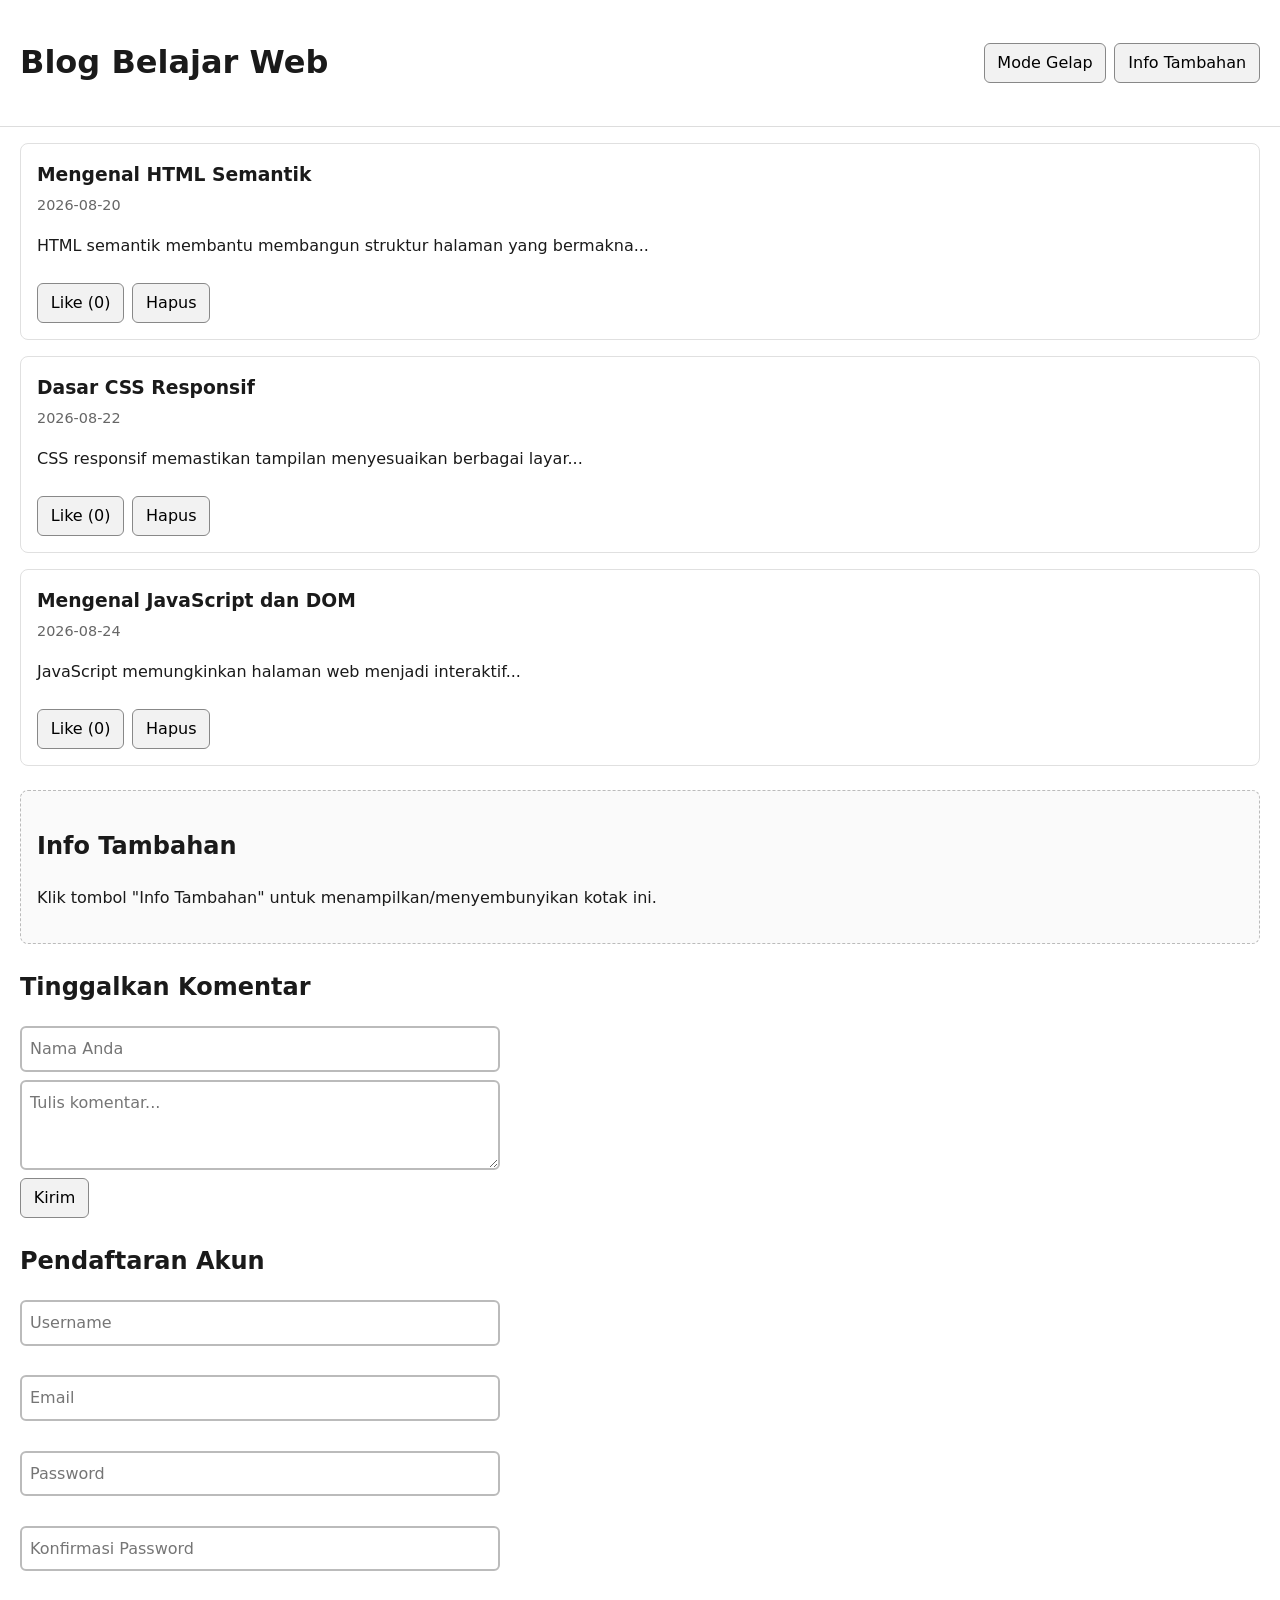
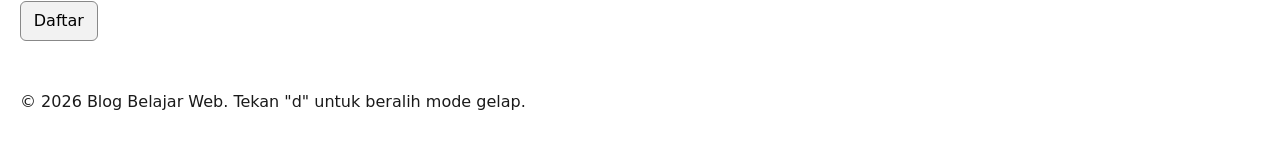
<file: Latihan/index.html>
<!DOCTYPE html>
<html lang="id">
<head>
  <meta charset="UTF-8">
  <meta name="viewport" content="width=device-width, initial-scale=1.0">
  <title>Blog Saya — Modul 5 (Validasi Form)</title>
  <link rel="stylesheet" href="style.css">
</head>
<body>
  <header>
    <h1>Blog Belajar Web</h1>
    <nav>
      <button id="btn-tema">Mode Gelap</button>
      <button id="btn-info">Info Tambahan</button>
    </nav>
  </header>

  <main>
    <!-- Artikel dirender dinamis oleh script.js (Modul 3) -->
    <section class="daftar-artikel"></section>

    <aside>
      <h2>Info Tambahan</h2>
      <p>Klik tombol "Info Tambahan" untuk menampilkan/menyembunyikan kotak ini.</p>
    </aside>

    <!-- Form komentar (Modul 4) + validasi HTML5 (Modul 5 · B.2) -->
    <section id="komentar">
      <h2>Tinggalkan Komentar</h2>
      <form id="form-komentar">
        <input type="text" id="input-nama" placeholder="Nama Anda"
               required minlength="3" maxlength="30">
        <textarea id="input-pesan" placeholder="Tulis komentar..."
                  required minlength="5" maxlength="200"></textarea>
        <button type="submit">Kirim</button>
      </form>
      <ul id="daftar-komentar"></ul>
    </section>

    <!-- Form pendaftaran akun (Modul 5 · B.5-B.6) -->
    <section id="pendaftaran">
      <h2>Pendaftaran Akun</h2>
      <form id="form-daftar"> 
        <input type="text" id="username" placeholder="Username" required minlength="4">
        <span class="pesan-error" id="error-username"></span>

        <input type="email" id="email" placeholder="Email" required>
        <span class="pesan-error" id="error-email"></span>

        <input type="password" id="password" placeholder="Password" required minlength="8">
        <span class="pesan-error" id="error-password"></span>

        <input type="password" id="konfirmasi" placeholder="Konfirmasi Password" required>
        <span class="pesan-error" id="error-konfirmasi"></span>

        <button type="submit">Daftar</button>
      </form>
    </section>
  </main>

  <footer>
    <p>&copy; 2026 Blog Belajar Web. Tekan "d" untuk beralih mode gelap.</p>
  </footer>

  <script src="script.js"></script>
</body>
</html>
</file>
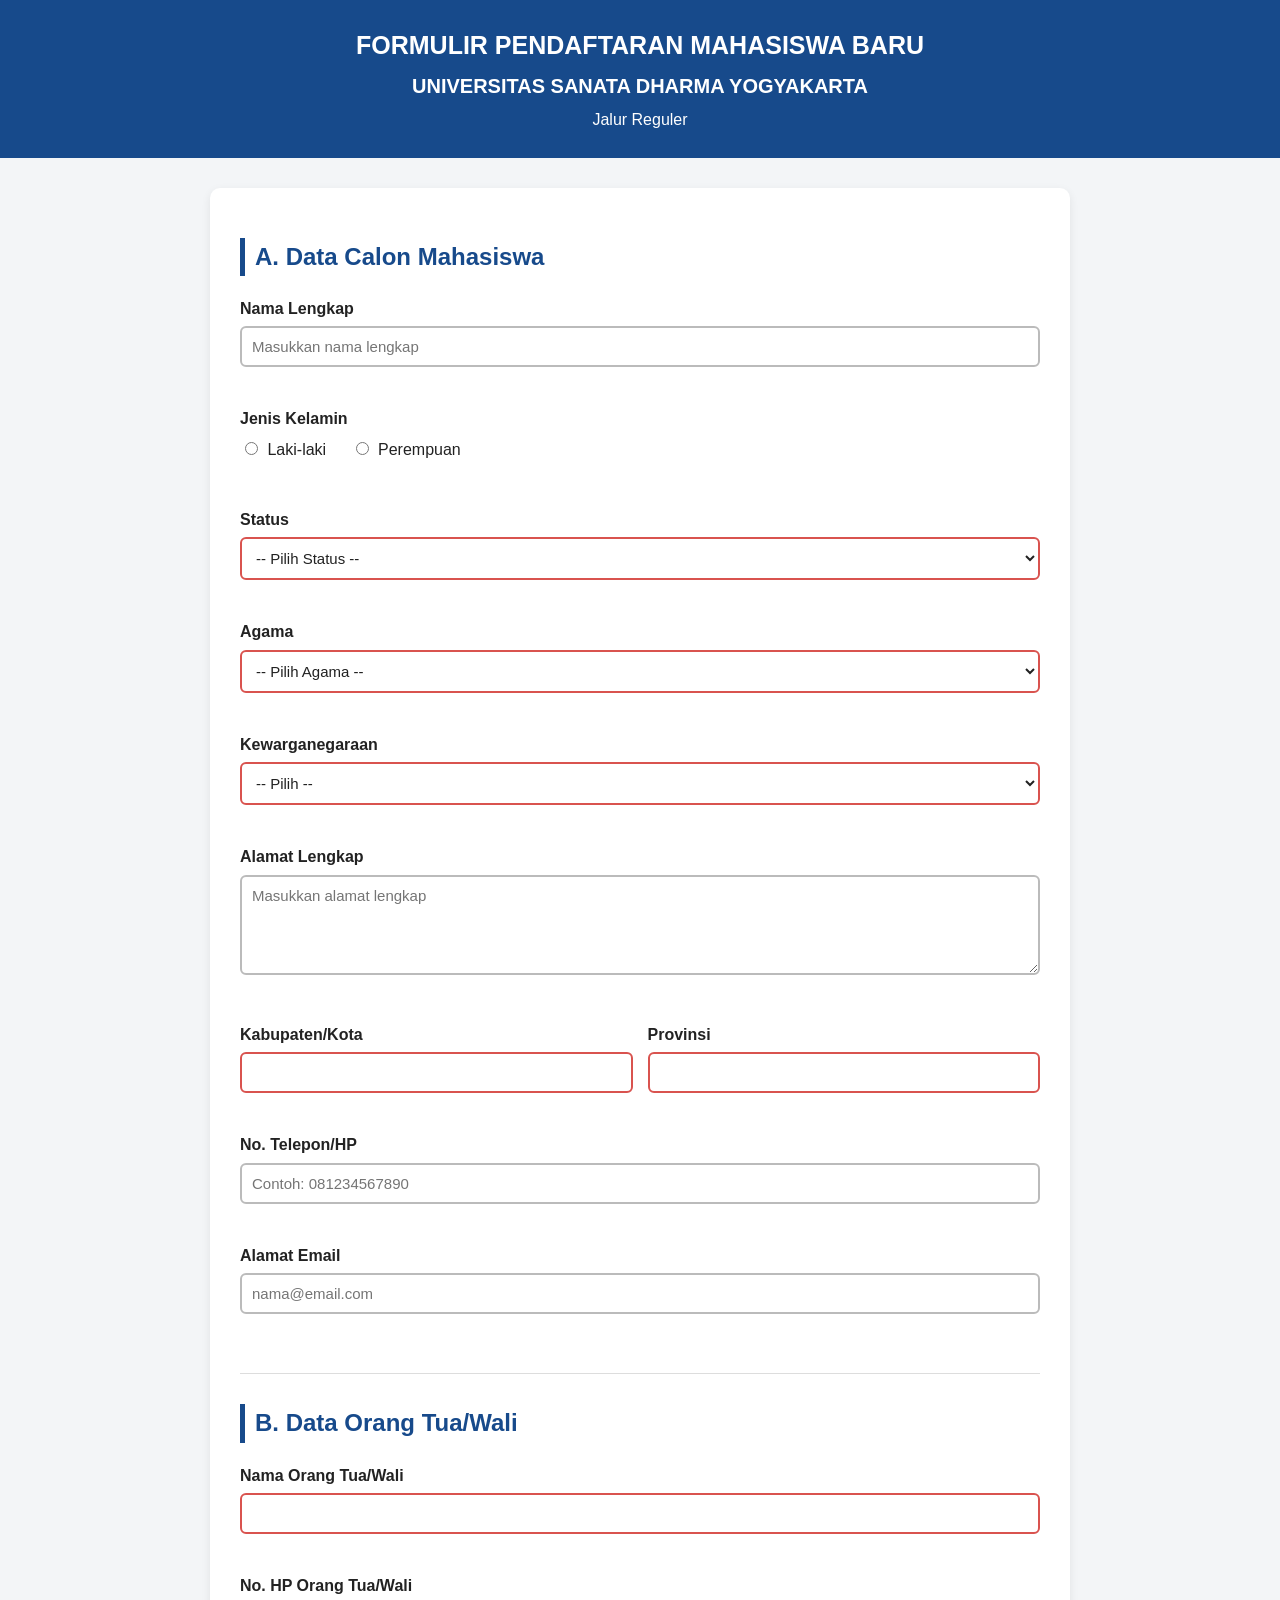
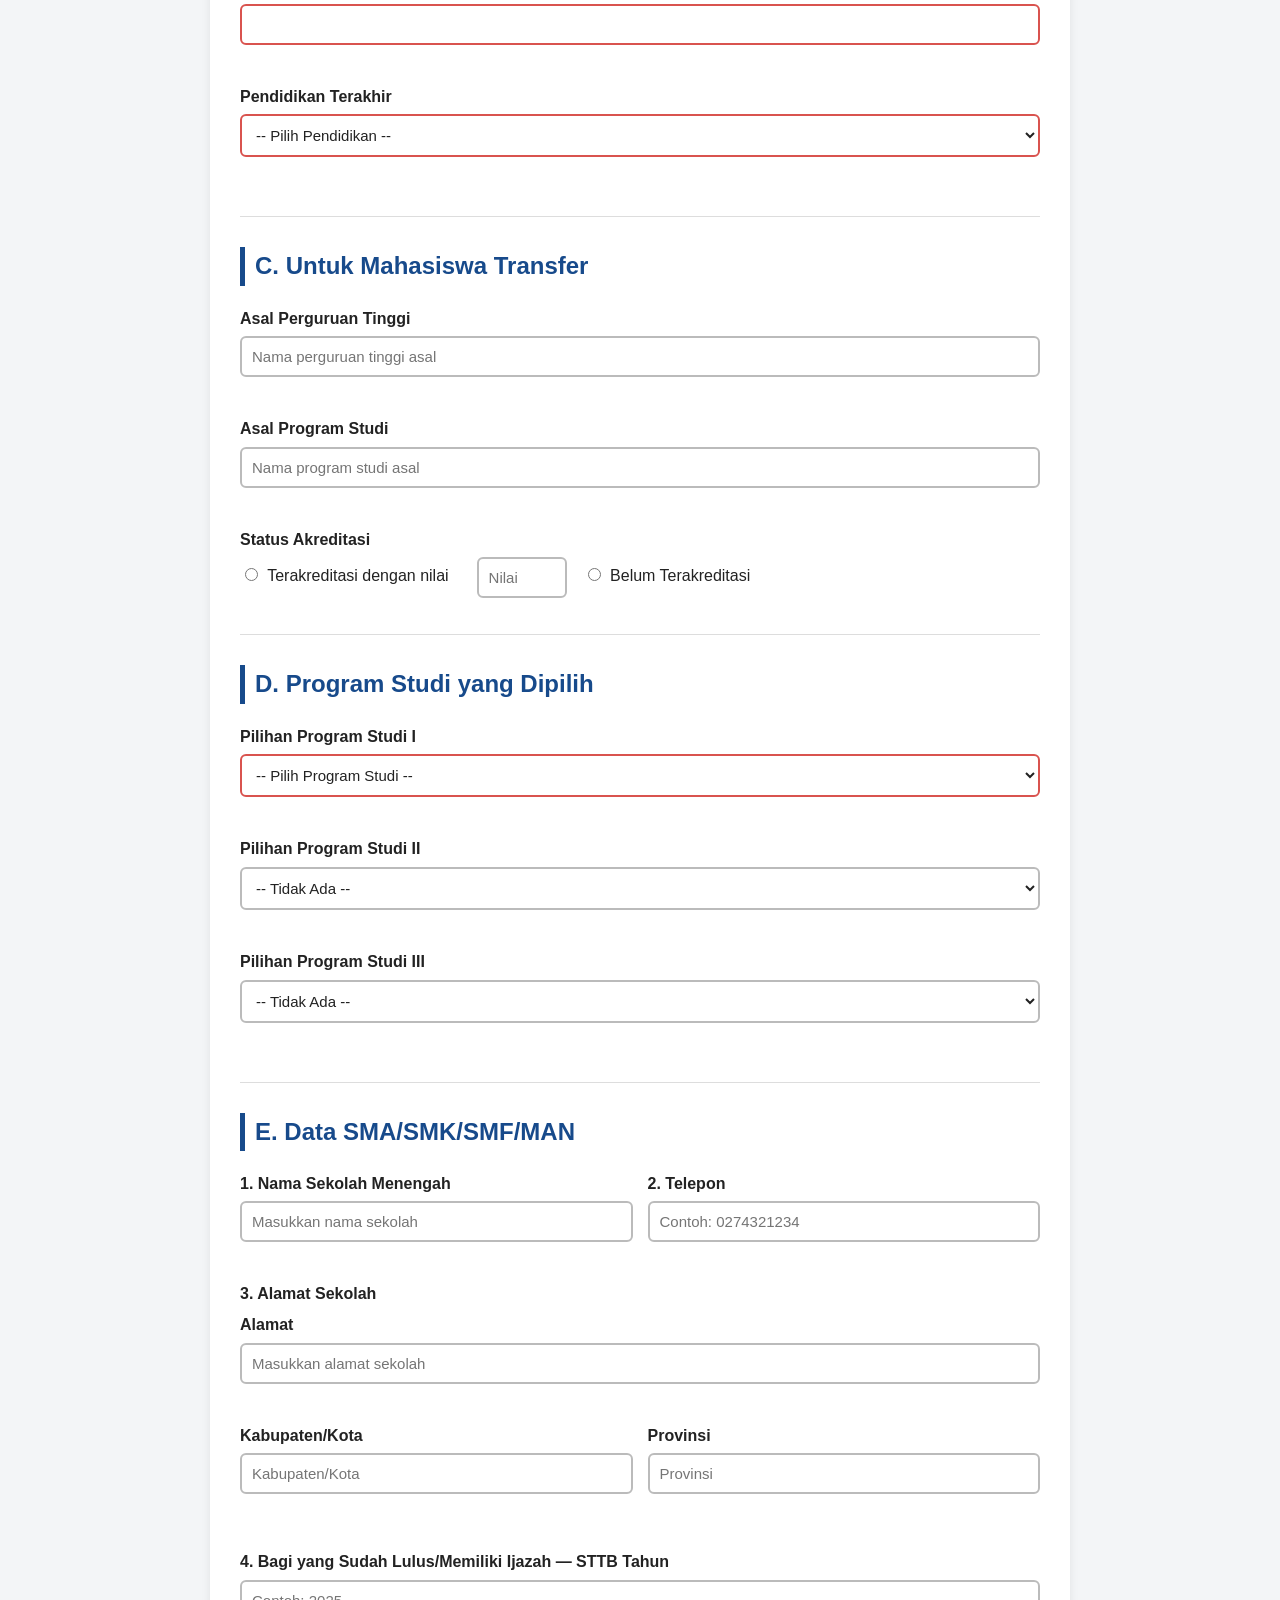
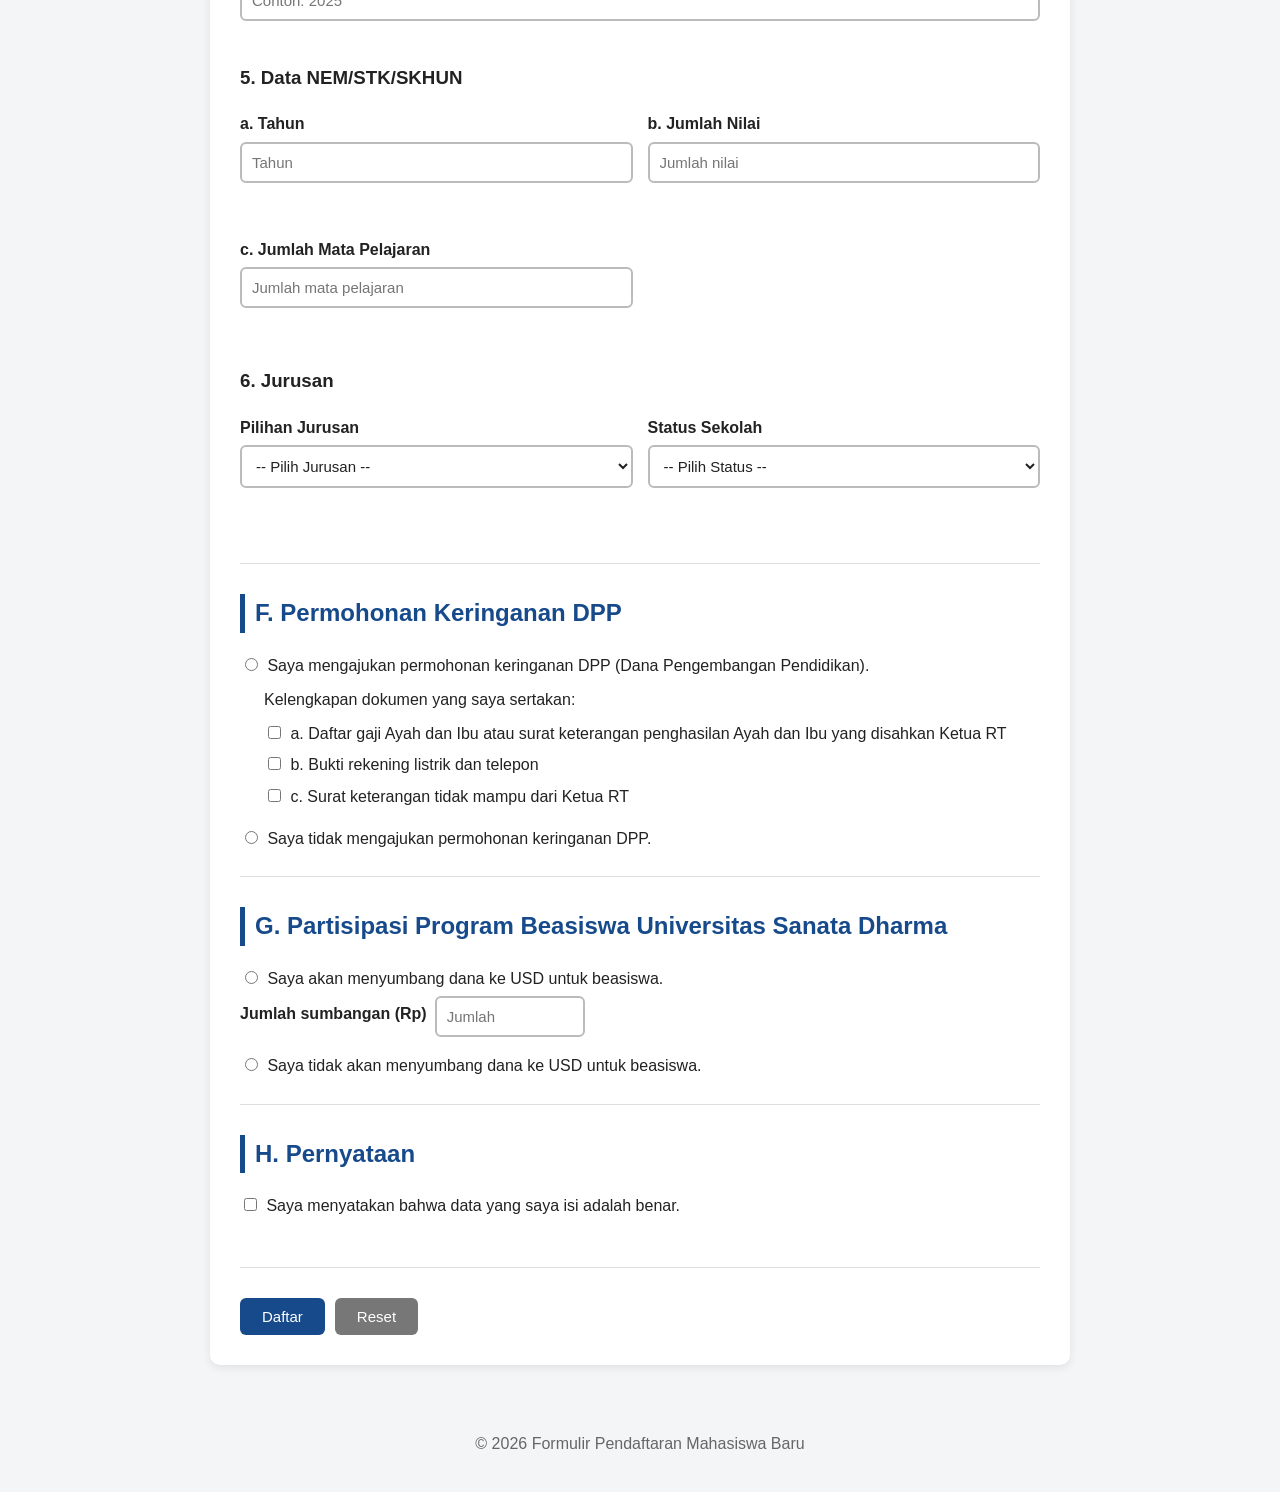
<file: Tugas6/index.html>
<!DOCTYPE html>
<html lang="id">
<head>
  <meta charset="UTF-8">
  <meta name="viewport" content="width=device-width, initial-scale=1.0">
  <title>Formulir Pendaftaran Mahasiswa Baru</title>
  <link rel="stylesheet" href="style.css">
</head>
<body>

  <header>
    <h1>FORMULIR PENDAFTARAN MAHASISWA BARU</h1>
    <h2>UNIVERSITAS SANATA DHARMA YOGYAKARTA</h2>
    <p>Jalur Reguler</p>
  </header>

  <main>
    <form id="form-pendaftaran" novalidate>

      <!-- A. DATA CALON MAHASISWA -->
      <section>
        <h2>A. Data Calon Mahasiswa</h2>

        <div class="form-group">
          <label for="nama">Nama Lengkap</label>
          <input type="text" id="nama" name="nama"
                 placeholder="Masukkan nama lengkap"
                 required minlength="3" maxlength="50">
          <span class="pesan-error" id="error-nama"></span>
        </div>

        <div class="form-group">
          <span class="label" id="label-jenisKelamin">Jenis Kelamin</span>
          <label class="radio">
            <input type="radio" name="jenisKelamin" value="Laki-laki"
                   aria-labelledby="label-jenisKelamin" required>
            Laki-laki
          </label>
          <label class="radio">
            <input type="radio" name="jenisKelamin" value="Perempuan"
                   aria-labelledby="label-jenisKelamin">
            Perempuan
          </label>
          <span class="pesan-error" id="error-jenisKelamin"></span>
        </div>

        <div class="form-group">
          <label for="status">Status</label>
          <select id="status" name="status" required>
            <option value="">-- Pilih Status --</option>
            <option value="Belum Menikah">Belum Menikah</option>
            <option value="Menikah">Menikah</option>
            <option value="Biarawan/Biarawati">Biarawan/Biarawati</option>
          </select>
          <span class="pesan-error" id="error-status"></span>
        </div>

        <div class="form-group">
          <label for="agama">Agama</label>
          <select id="agama" name="agama" required>
            <option value="">-- Pilih Agama --</option>
            <option value="Islam">Islam</option>
            <option value="Katolik">Katolik</option>
            <option value="Kristen">Kristen</option>
            <option value="Hindu">Hindu</option>
            <option value="Buddha">Buddha</option>
            <option value="Konghucu">Konghucu</option>
            <option value="Lainnya">Lainnya</option>
          </select>
          <span class="pesan-error" id="error-agama"></span>
        </div>

        <div class="form-group">
          <label for="kewarganegaraan">Kewarganegaraan</label>
          <select id="kewarganegaraan" name="kewarganegaraan" required>
            <option value="">-- Pilih --</option>
            <option value="WNI">WNI</option>
            <option value="WNA">WNA</option>
          </select>
          <span class="pesan-error" id="error-kewarganegaraan"></span>
        </div>

        <div class="form-group">
          <label for="alamat">Alamat Lengkap</label>
          <textarea id="alamat" name="alamat"
                    placeholder="Masukkan alamat lengkap"
                    required minlength="10" maxlength="200"></textarea>
          <span class="pesan-error" id="error-alamat"></span>
        </div>

        <div class="dua-kolom">
          <div class="form-group">
            <label for="kabupaten">Kabupaten/Kota</label>
            <input type="text" id="kabupaten" name="kabupaten"
                   required minlength="3">
            <span class="pesan-error" id="error-kabupaten"></span>
          </div>

          <div class="form-group">
            <label for="provinsi">Provinsi</label>
            <input type="text" id="provinsi" name="provinsi"
                   required minlength="3">
            <span class="pesan-error" id="error-provinsi"></span>
          </div>
        </div>

        <div class="form-group">
          <label for="telepon">No. Telepon/HP</label>
          <input type="tel" id="telepon" name="telepon"
                 placeholder="Contoh: 081234567890"
                 inputmode="numeric" pattern="[0-9]{10,13}" required>
          <span class="pesan-error" id="error-telepon"></span>
        </div>

        <div class="form-group">
          <label for="email">Alamat Email</label>
          <input type="email" id="email" name="email"
                 placeholder="nama@email.com" required>
          <span class="pesan-error" id="error-email"></span>
        </div>
      </section>

      <!-- B. DATA ORANG TUA / WALI -->
      <section>
        <h2>B. Data Orang Tua/Wali</h2>

        <div class="form-group">
          <label for="namaOrtu">Nama Orang Tua/Wali</label>
          <input type="text" id="namaOrtu" name="namaOrtu"
                 required minlength="3" maxlength="50">
          <span class="pesan-error" id="error-namaOrtu"></span>
        </div>

        <div class="form-group">
          <label for="hpOrtu">No. HP Orang Tua/Wali</label>
          <input type="tel" id="hpOrtu" name="hpOrtu"
                 inputmode="numeric" pattern="[0-9]{10,13}" required>
          <span class="pesan-error" id="error-hpOrtu"></span>
        </div>

        <div class="form-group">
          <label for="pendidikanOrtu">Pendidikan Terakhir</label>
          <select id="pendidikanOrtu" name="pendidikanOrtu" required>
            <option value="">-- Pilih Pendidikan --</option>
            <option value="SD">SD</option>
            <option value="SLTP">SLTP</option>
            <option value="SMA/SMK">SMA/SMK</option>
            <option value="Diploma">Diploma</option>
            <option value="Sarjana">Sarjana</option>
            <option value="Magister">Magister</option>
            <option value="Doktor">Doktor</option>
          </select>
          <span class="pesan-error" id="error-pendidikanOrtu"></span>
        </div>
      </section>

      <!-- C. MAHASISWA TRANSFER -->
      <section>
        <h2>C. Untuk Mahasiswa Transfer</h2>

        <div class="form-group">
          <label for="asalPerguruanTinggi">Asal Perguruan Tinggi</label>
          <input type="text" id="asalPerguruanTinggi"
                 name="asalPerguruanTinggi"
                 placeholder="Nama perguruan tinggi asal">
        </div>

        <div class="form-group">
          <label for="asalProgramStudi">Asal Program Studi</label>
          <input type="text" id="asalProgramStudi"
                 name="asalProgramStudi"
                 placeholder="Nama program studi asal">
        </div>

        <div class="form-group">
          <span class="label" id="label-akreditasi">Status Akreditasi</span>
          <div class="status-akreditasi">
            <label class="radio">
              <input type="radio" name="statusAkreditasi"
                     value="Terakreditasi"
                     aria-labelledby="label-akreditasi">
              Terakreditasi dengan nilai
            </label>

            <input type="text" id="nilaiAkreditasi"
                   name="nilaiAkreditasi"
                   aria-label="Nilai akreditasi"
                   placeholder="Nilai" class="nilai-akreditasi">

            <label class="radio">
              <input type="radio" name="statusAkreditasi"
                     value="Belum Terakreditasi"
                     aria-labelledby="label-akreditasi">
              Belum Terakreditasi
            </label>
          </div>
        </div>
      </section>

      <!-- D. PROGRAM STUDI -->
      <section>
        <h2>D. Program Studi yang Dipilih</h2>

        <div class="form-group">
          <label for="pilihan1">Pilihan Program Studi I</label>
          <select id="pilihan1" name="pilihan1" required>
            <option value="">-- Pilih Program Studi --</option>
            <option value="Informatika">Informatika</option>
            <option value="Manajemen">Manajemen</option>
            <option value="Akuntansi">Akuntansi</option>
            <option value="Psikologi">Psikologi</option>
            <option value="Pendidikan Matematika">Pendidikan Matematika</option>
            <option value="Pendidikan Bahasa Inggris">Pendidikan Bahasa Inggris</option>
            <option value="Teknik Elektro">Teknik Elektro</option>
            <option value="Farmasi">Farmasi</option>
          </select>
          <span class="pesan-error" id="error-pilihan1"></span>
        </div>

        <div class="form-group">
          <label for="pilihan2">Pilihan Program Studi II</label>
          <select id="pilihan2" name="pilihan2">
            <option value="">-- Tidak Ada --</option>
            <option value="Informatika">Informatika</option>
            <option value="Manajemen">Manajemen</option>
            <option value="Akuntansi">Akuntansi</option>
            <option value="Psikologi">Psikologi</option>
            <option value="Pendidikan Matematika">Pendidikan Matematika</option>
            <option value="Pendidikan Bahasa Inggris">Pendidikan Bahasa Inggris</option>
            <option value="Teknik Elektro">Teknik Elektro</option>
            <option value="Farmasi">Farmasi</option>
          </select>
          <span class="pesan-error" id="error-pilihan2"></span>
        </div>

        <div class="form-group">
          <label for="pilihan3">Pilihan Program Studi III</label>
          <select id="pilihan3" name="pilihan3">
            <option value="">-- Tidak Ada --</option>
            <option value="Informatika">Informatika</option>
            <option value="Manajemen">Manajemen</option>
            <option value="Akuntansi">Akuntansi</option>
            <option value="Psikologi">Psikologi</option>
            <option value="Pendidikan Matematika">Pendidikan Matematika</option>
            <option value="Pendidikan Bahasa Inggris">Pendidikan Bahasa Inggris</option>
            <option value="Teknik Elektro">Teknik Elektro</option>
            <option value="Farmasi">Farmasi</option>
          </select>
          <span class="pesan-error" id="error-pilihan3"></span>
        </div>
      </section>

      <!-- E. DATA SEKOLAH -->
      <section>
        <h2>E. Data SMA/SMK/SMF/MAN</h2>

        <div class="dua-kolom">
          <div class="form-group">
            <label for="sekolah">1. Nama Sekolah Menengah</label>
            <input type="text" id="sekolah" name="sekolah"
                   placeholder="Masukkan nama sekolah"
                   minlength="3" maxlength="100" required>
            <span class="pesan-error" id="error-sekolah"></span>
          </div>

          <div class="form-group">
            <label for="teleponSekolah">2. Telepon</label>
            <input type="tel" id="teleponSekolah" name="teleponSekolah"
                   placeholder="Contoh: 0274321234" inputmode="tel">
          </div>
        </div>

        <div class="form-group">
          <span class="label" id="label-alamatSekolah">3. Alamat Sekolah</span>

          <div class="form-group">
            <label for="alamatSekolah">Alamat</label>
            <input type="text" id="alamatSekolah" name="alamatSekolah"
                   placeholder="Masukkan alamat sekolah">
          </div>

          <div class="dua-kolom">
            <div class="form-group">
              <label for="kabupatenSekolah">Kabupaten/Kota</label>
              <input type="text" id="kabupatenSekolah"
                     name="kabupatenSekolah" placeholder="Kabupaten/Kota">
            </div>

            <div class="form-group">
              <label for="provinsiSekolah">Provinsi</label>
              <input type="text" id="provinsiSekolah"
                     name="provinsiSekolah" placeholder="Provinsi">
            </div>
          </div>
        </div>

        <div class="form-group">
          <label for="tahunLulus">
            4. Bagi yang Sudah Lulus/Memiliki Ijazah — STTB Tahun
          </label>
          <input type="number" id="tahunLulus" name="tahunLulus"
                 min="2000" max="2026" step="1"
                 placeholder="Contoh: 2025">
          <span class="pesan-error" id="error-tahunLulus"></span>
        </div>

        <div class="form-group">
          <h3>5. Data NEM/STK/SKHUN</h3>

          <div class="dua-kolom">
            <div class="form-group">
              <label for="tahunNem">a. Tahun</label>
              <input type="number" id="tahunNem" name="tahunNem"
                     min="2000" max="2026" step="1"
                     placeholder="Tahun">
            </div>

            <div class="form-group">
              <label for="jumlahNilai">b. Jumlah Nilai</label>
              <input type="number" id="jumlahNilai" name="jumlahNilai"
                     min="0" step="any" placeholder="Jumlah nilai">
            </div>

            <div class="form-group">
              <label for="jumlahMataPelajaran">
                c. Jumlah Mata Pelajaran
              </label>
              <input type="number" id="jumlahMataPelajaran"
                     name="jumlahMataPelajaran"
                     min="0" step="1"
                     placeholder="Jumlah mata pelajaran">
            </div>
          </div>
        </div>

        <div class="form-group">
          <h3>6. Jurusan</h3>

          <div class="dua-kolom">
            <div class="form-group">
              <label for="jurusanSekolah">Pilihan Jurusan</label>
              <select id="jurusanSekolah" name="jurusanSekolah">
                <option value="">-- Pilih Jurusan --</option>
                <option value="SMA IPA">SMA IPA</option>
                <option value="SMA IPS">SMA IPS</option>
                <option value="SMA Bahasa">SMA Bahasa</option>
                <option value="SMK Ekonomi">SMK Ekonomi</option>
                <option value="SMK Teknik">SMK Teknik</option>
                <option value="SMK Ketrampilan">SMK Ketrampilan</option>
                <option value="SMF">SMF</option>
                <option value="Lain-lain">Lain-lain</option>
              </select>
            </div>

            <div class="form-group">
              <label for="statusSekolah">Status Sekolah</label>
              <select id="statusSekolah" name="statusSekolah">
                <option value="">-- Pilih Status --</option>
                <option value="Negeri">Negeri</option>
                <option value="Swasta">Swasta</option>
              </select>
            </div>
          </div>
        </div>
      </section>
      <!-- Bagian E selesai -->

      <!-- F. PERMOHONAN KERINGANAN DPP -->
      <section>
        <h2>F. Permohonan Keringanan DPP</h2>

        <label class="checkbox">
          <input type="radio" name="permohonanDpp" value="Mengajukan">
          Saya mengajukan permohonan keringanan DPP
          (Dana Pengembangan Pendidikan).
        </label>

        <p class="keterangan-form">
          Kelengkapan dokumen yang saya sertakan:
        </p>

        <div class="dokumen-dpp">
          <label class="checkbox">
            <input type="checkbox" name="dokumenDpp[]"
                   value="Penghasilan orang tua">
            a. Daftar gaji Ayah dan Ibu atau surat keterangan penghasilan
            Ayah dan Ibu yang disahkan Ketua RT
          </label>

          <label class="checkbox">
            <input type="checkbox" name="dokumenDpp[]"
                   value="Rekening listrik dan telepon">
            b. Bukti rekening listrik dan telepon
          </label>

          <label class="checkbox">
            <input type="checkbox" name="dokumenDpp[]"
                   value="Surat keterangan tidak mampu">
            c. Surat keterangan tidak mampu dari Ketua RT
          </label>
        </div>

        <label class="checkbox">
          <input type="radio" name="permohonanDpp"
                 value="Tidak Mengajukan">
          Saya tidak mengajukan permohonan keringanan DPP.
        </label>
      </section>

      <!-- G. PARTISIPASI BEASISWA -->
      <section>
        <h2>G. Partisipasi Program Beasiswa Universitas Sanata Dharma</h2>

        <div class="form-group">
          <label class="radio">
            <input type="radio" name="partisipasiBeasiswa"
                   value="Menyumbang">
            Saya akan menyumbang dana ke USD untuk beasiswa.
          </label>

          <div class="kontribusi-beasiswa">
            <label for="jumlahSumbangan">Jumlah sumbangan (Rp)</label>
            <input type="number" id="jumlahSumbangan"
                   name="jumlahSumbangan"
                   min="0" step="any"
                   aria-label="Jumlah sumbangan beasiswa"
                   placeholder="Jumlah">
          </div>
        </div>

        <label class="radio">
          <input type="radio" name="partisipasiBeasiswa"
                 value="Tidak Menyumbang">
          Saya tidak akan menyumbang dana ke USD untuk beasiswa.
        </label>
      </section>

      <!-- H. PERNYATAAN -->
      <section>
        <h2>H. Pernyataan</h2>

        <label class="checkbox">
          <input type="checkbox" id="persetujuan"
                 name="persetujuan" required>
          Saya menyatakan bahwa data yang saya isi adalah benar.
        </label>

        <span class="pesan-error" id="error-persetujuan"></span>
      </section>

      <!-- TOMBOL -->
      <div class="tombol">
        <button type="submit">Daftar</button>
        <button type="reset" id="btn-reset">Reset</button>
      </div>

      <div id="pesan-sukses" role="status" aria-live="polite"></div>

    </form>
  </main>

  <footer>
    <p>&copy; 2026 Formulir Pendaftaran Mahasiswa Baru</p>
  </footer>

  <script src="script.js"></script>
</body>
</html>
</file>
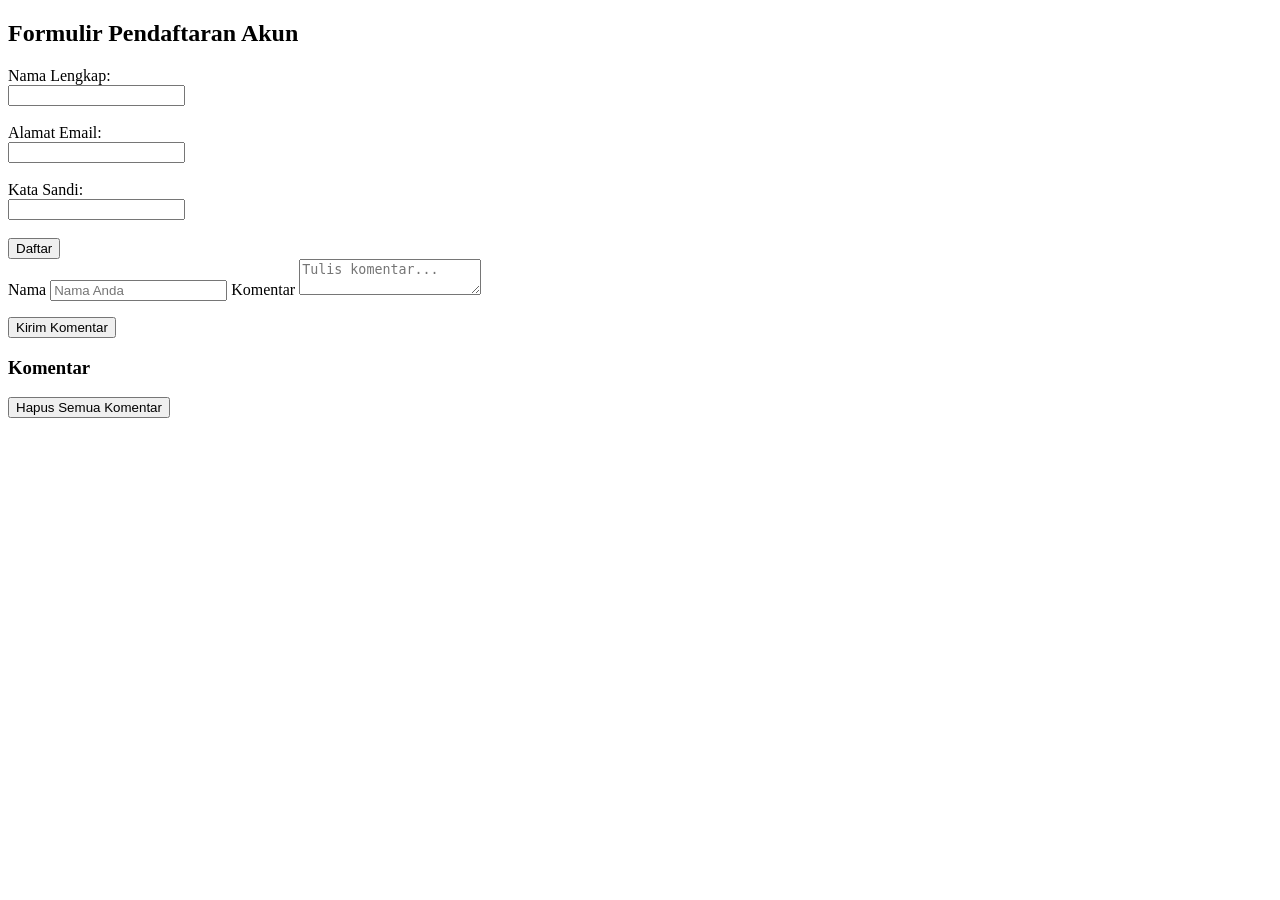
<file: Latihan/latihan1.html>
<!DOCTYPE html>
<html lang="id">
<head>
    <meta charset="UTF-8">
    <title>Pendaftaran Akun Baru</title>
</head>
<body>
    <h2>Formulir Pendaftaran Akun</h2>
    <form action="proses-daftar.php" method="POST">
        <div>
            <label for="nama">Nama Lengkap:</label><br>
            <input type="text" id="nama" name="nama" required>
        </div>
        <br>
        <div>
            <label for="email">Alamat Email:</label><br>
            <input type="email" id="email" name="email" required>
        </div>
        <br>
        <div>
            <label for="password">Kata Sandi:</label><br>
            <input type="password" id="password" name="password" required>
        </div>
        <br>
        <button type="submit">Daftar</button>
    </form>
</body>
</html>



<label for="input-nama-komentar">
                    Nama
                </label>

                <input
                    type="text"
                    id="input-nama-komentar"
                    placeholder="Nama Anda"
                    required
                >


                <label for="input-pesan">
                    Komentar
                </label>

                <textarea
                    id="input-pesan"
                    placeholder="Tulis komentar..."
                    required
                ></textarea>


                <p id="pesan-error"></p>


                <button type="submit">
                    Kirim Komentar
                </button>

            </form>


            <div class="komentar-hasil">

                <h3>
                    Komentar
                </h3>

                <ul id="daftar-komentar"></ul>

                <button
    id="btn-hapus-semua"
    type="button"
>
    Hapus Semua Komentar
</button>
</file>
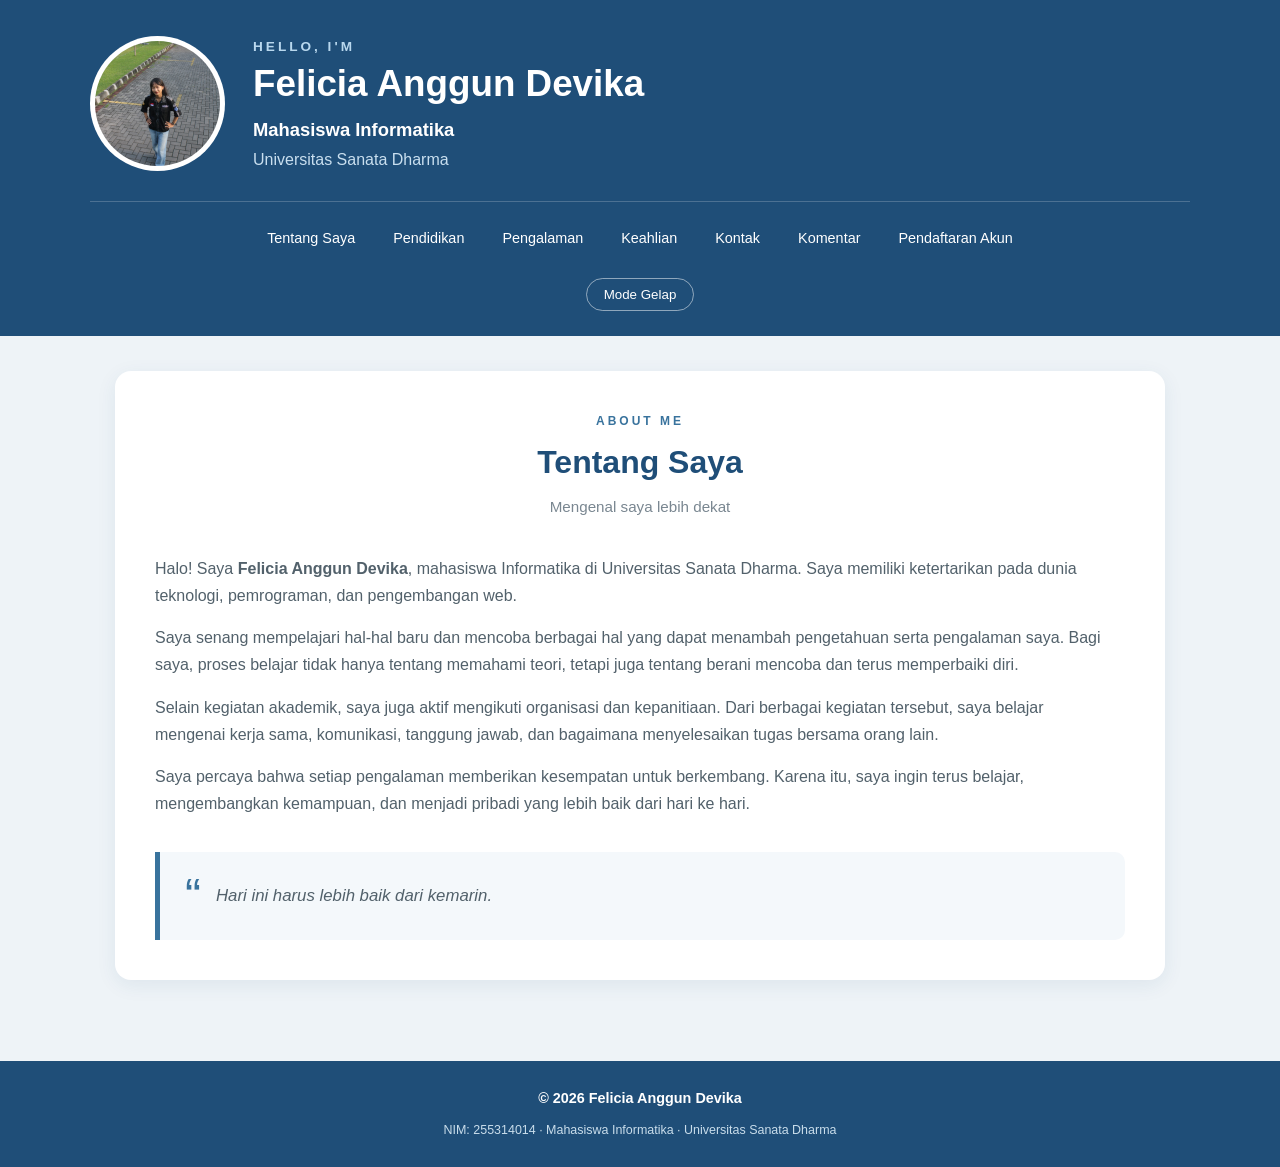
<file: Latihan/praktikum/praktikum.html>
<!DOCTYPE html>
<html lang="id">

<head>
    <meta charset="UTF-8">
    <meta name="viewport" content="width=device-width, initial-scale=1.0">

    <meta name="description" content="Profil diri Felicia Anggun Devika, mahasiswa Informatika Universitas Sanata Dharma.">

    <title>Profil Diri - Felicia Anggun Devika</title>

    <link rel="stylesheet" href="Style.css">
</head>

<body>

    <!-- ================= HEADER ================= -->

    <header>

        <div class="header-content">

            <div class="profile-photo">
                <img
                    src="foto.jpg"
                    alt="Foto Profil Felicia Anggun Devika"
                >
            </div>

            <div class="profile-text">

                <p class="greeting">HELLO, I'M</p>

                <h1>Felicia Anggun Devika</h1>

                <p class="subtitle">Mahasiswa Informatika</p>

                <p class="campus">
                    Universitas Sanata Dharma
                </p>

            </div>

        </div>

        <!-- ================= NAVIGASI ================= -->

        <nav aria-label="Navigasi utama">

            <ul>
                <li><a href="#tentang">Tentang Saya</a></li>
                <li><a href="#pendidikan">Pendidikan</a></li>
                <li><a href="#pengalaman">Pengalaman</a></li>
                <li><a href="#keahlian">Keahlian</a></li>
                <li><a href="#kontak">Kontak</a></li>
                <li><a href="#komentar">Komentar</a></li>
                <li><a href="#pendaftaran">Pendaftaran Akun</a></li>
            </ul>

        </nav>

        <button id="btn-tema" type="button">
            Mode Gelap
        </button>

    </header>


    <!-- ================= MAIN ================= -->

    <main>

        <!-- ================= TENTANG SAYA ================= -->

        <section id="tentang" class="active">

            <div class="section-heading">

                <p class="section-label">ABOUT ME</p>

                <h2>Tentang Saya</h2>

                <p>Mengenal saya lebih dekat</p>

            </div>

            <div class="about-text">

                <p>
                    Halo! Saya <strong>Felicia Anggun Devika</strong>,
                    mahasiswa Informatika di Universitas Sanata Dharma.
                    Saya memiliki ketertarikan pada dunia teknologi,
                    pemrograman, dan pengembangan web.
                </p>

                <p>
                    Saya senang mempelajari hal-hal baru dan mencoba
                    berbagai hal yang dapat menambah pengetahuan serta
                    pengalaman saya. Bagi saya, proses belajar tidak
                    hanya tentang memahami teori, tetapi juga tentang
                    berani mencoba dan terus memperbaiki diri.
                </p>

                <p>
                    Selain kegiatan akademik, saya juga aktif mengikuti
                    organisasi dan kepanitiaan. Dari berbagai kegiatan
                    tersebut, saya belajar mengenai kerja sama,
                    komunikasi, tanggung jawab, dan bagaimana
                    menyelesaikan tugas bersama orang lain.
                </p>

                <p>
                    Saya percaya bahwa setiap pengalaman memberikan
                    kesempatan untuk berkembang. Karena itu, saya ingin
                    terus belajar, mengembangkan kemampuan, dan menjadi
                    pribadi yang lebih baik dari hari ke hari.
                </p>

            </div>

            <div class="quote-box">

                <span class="quote-icon" aria-hidden="true">“</span>

                <p>Hari ini harus lebih baik dari kemarin.</p>

            </div>

        </section>


        <!-- ================= PENDIDIKAN ================= -->

        <section id="pendidikan">

            <div class="section-heading">

                <p class="section-label">EDUCATION</p>

                <h2>Pendidikan</h2>

                <p>Riwayat pendidikan saya</p>

            </div>

            <div class="timeline">

                <article class="timeline-item">

                    <div class="timeline-dot"></div>

                    <div class="timeline-content">

                        <span class="timeline-year">
                            2025 - Sekarang
                        </span>

                        <h3>
                            Universitas Sanata Dharma Yogyakarta
                        </h3>

                        <p class="education-major">
                            Program Studi Informatika
                        </p>

                        <p>
                            Mempelajari berbagai bidang informatika
                            seperti pemrograman, basis data, jaringan
                            komputer, pengembangan web, dan teknologi
                            informasi.
                        </p>

                    </div>

                </article>

                <article class="timeline-item">

                    <div class="timeline-dot"></div>

                    <div class="timeline-content">

                        <span class="timeline-year">
                            2022 - 2025
                        </span>

                        <h3>SMK Negeri 4 Klaten</h3>

                        <p class="education-major">
                            Teknik Jaringan Komputer dan Telekomunikasi
                        </p>

                        <p>
                            Mempelajari dasar jaringan komputer,
                            perangkat jaringan, pengkabelan, serta
                            teknologi komputer dan telekomunikasi.
                        </p>

                    </div>

                </article>

            </div>

        </section>


        <!-- ================= PENGALAMAN ================= -->

        <section id="pengalaman">

            <div class="section-heading">

                <p class="section-label">EXPERIENCE</p>

                <h2>Pengalaman</h2>

                <p>
                    Organisasi dan kepanitiaan yang pernah saya ikuti
                </p>

            </div>

            <div class="experience-intro">

                <div>

                    <strong>
                        Pengalaman Organisasi &amp; Kepanitiaan
                    </strong>

                    <p>
                        Beberapa kegiatan yang membantu saya
                        mengembangkan kemampuan komunikasi, kerja sama,
                        dan tanggung jawab.
                    </p>

                </div>

                <div class="experience-number">

                    <span>04</span>

                    <small>Pengalaman</small>

                </div>

            </div>

            <!-- Daftar pengalaman dibuat melalui JavaScript -->

            <div class="daftar-pengalaman"></div>

            <button id="btn-tambah" type="button">
                + Tambah Pengalaman
            </button>

            <!-- FORM TAMBAH PENGALAMAN -->

            <div class="form-pengalaman" id="form-pengalaman">

                <h3>Tambah Pengalaman</h3>

                <label for="input-nama">
                    Nama Pengalaman
                </label>

                <input
                    type="text"
                    id="input-nama"
                    placeholder="Contoh: Panitia IT Days"
                >

                <label for="input-periode">
                    Periode
                </label>

                <input
                    type="text"
                    id="input-periode"
                    placeholder="Contoh: 2026 - Sekarang"
                >

                <label for="input-deskripsi">
                    Deskripsi
                </label>

                <textarea
                    id="input-deskripsi"
                    placeholder="Tuliskan deskripsi pengalaman..."
                ></textarea>

                <div class="form-tombol">

                    <button id="btn-batal" type="button">
                        Batal
                    </button>

                    <button id="btn-simpan" type="button">
                        Simpan
                    </button>

                </div>

            </div>

        </section>


        <!-- ================= KEAHLIAN ================= -->

        <section id="keahlian">

            <div class="section-heading">

                <p class="section-label">SKILLS</p>

                <h2>Keahlian</h2>

                <p>
                    Kemampuan yang sedang saya kembangkan
                </p>

            </div>

            <div class="skills-grid">

                <article class="skill-card">

                    <div class="skill-icon" aria-hidden="true">
                        &lt;/&gt;
                    </div>

                    <div>
                        <h3>Programming</h3>
                        <p>Python, Java</p>
                    </div>

                </article>

                <article class="skill-card">

                    <div class="skill-icon" aria-hidden="true">
                        🌐
                    </div>

                    <div>
                        <h3>Web Development</h3>
                        <p>HTML</p>
                    </div>

                </article>

                <article class="skill-card">

                    <div class="skill-icon" aria-hidden="true">
                        🖧
                    </div>

                    <div>
                        <h3>Computer Network</h3>
                        <p>Winbox, Cisco Packet Tracer</p>
                    </div>

                </article>

                <article class="skill-card">

                    <div class="skill-icon" aria-hidden="true">
                        🔌
                    </div>

                    <div>
                        <h3>Pengkabelan</h3>
                        <p>UTP dan Fiber Optik</p>
                    </div>

                </article>

                <article class="skill-card">

                    <div class="skill-icon" aria-hidden="true">
                        📚
                    </div>

                    <div>
                        <h3>Bahasa</h3>
                        <p>Indonesia &amp; Inggris Dasar</p>
                    </div>

                </article>

                <article class="skill-card">

                    <div class="skill-icon" aria-hidden="true">
                        🤝
                    </div>

                    <div>
                        <h3>Soft Skill</h3>
                        <p>Kerja sama &amp; komunikasi</p>
                    </div>

                </article>

            </div>

        </section>


        <!-- ================= KONTAK ================= -->

        <section id="kontak">

            <div class="section-heading">

                <p class="section-label">CONTACT</p>

                <h2>Kontak</h2>

                <p>
                    Jangan ragu untuk menghubungi saya
                </p>

            </div>

            <div id="isi-kontak" class="contact-grid">

                <a
                    class="contact-card"
                    href="mailto:feliciadevika74@gmail.com"
                >

                    <span class="contact-icon" aria-hidden="true">
                        ✉
                    </span>

                    <div>
                        <small>Email</small>
                        <strong>feliciadevika74@gmail.com</strong>
                    </div>

                </a>

                <a
                    class="contact-card"
                    href="https://wa.me/6285800649744"
                    target="_blank"
                    rel="noopener noreferrer"
                >

                    <span class="contact-icon" aria-hidden="true">
                        ☎
                    </span>

                    <div>
                        <small>WhatsApp</small>
                        <strong>085800649744</strong>
                    </div>

                </a>

                <a
                    class="contact-card"
                    href="https://www.instagram.com/felc_cia"
                    target="_blank"
                    rel="noopener noreferrer"
                >

                    <span class="contact-icon" aria-hidden="true">
                        ◎
                    </span>

                    <div>
                        <small>Instagram</small>
                        <strong>@felc_cia</strong>
                    </div>

                </a>

                <a
                    class="contact-card"
                    href="https://goo.gl/maps/gdsoizc8tYS8H4HZ6?g_st=ac"
                    target="_blank"
                    rel="noopener noreferrer"
                >

                    <span class="contact-icon" aria-hidden="true">
                        📍
                    </span>

                    <div>
                        <small>Alamat</small>
                        <strong>Klaten, Jawa Tengah</strong>
                    </div>

                </a>

            </div>

            <button
                id="btn-toggle-kontak"
                class="toggle-kontak"
                type="button"
                aria-controls="isi-kontak"
                aria-expanded="true"
            >
                Sembunyikan Kontak
            </button>

        </section>


        <!-- ================= KOMENTAR ================= -->

        <section id="komentar">

            <div class="section-heading">

                <p class="section-label">COMMENT</p>

                <h2>Tinggalkan Komentar</h2>

                <p>
                    Berikan komentar atau pesan untuk saya
                </p>

            </div>

            <form id="form-komentar">

                <label for="input-nama-komentar">
                    Nama
                </label>

                <input
                    type="text"
                    id="input-nama-komentar"
                    placeholder="Nama Anda"
                    required
                    minlength="3"
                    maxlength="30"
                >

                <label for="input-pesan">
                    Komentar
                </label>

                <textarea
                    id="input-pesan"
                    placeholder="Tulis komentar..."
                    required
                    minlength="5"
                    maxlength="200"
                ></textarea>

                <p
                    id="pesan-error"
                    class="error-message"
                    role="alert"
                    aria-live="polite"
                ></p>

                <button type="submit">
                    Kirim Komentar
                </button>

            </form>

            <div class="komentar-hasil">

                <h3>Komentar</h3>

                <ul id="daftar-komentar"></ul>

                <button
                    id="btn-hapus-semua"
                    type="button"
                >
                    Hapus Semua Komentar
                </button>

            </div>

            <!-- MODAL KONFIRMASI HAPUS KOMENTAR -->

            <div
                id="modal-konfirmasi"
                class="modal"
                role="dialog"
                aria-modal="true"
                aria-labelledby="judul-konfirmasi"
                aria-describedby="deskripsi-konfirmasi"
            >

                <div class="modal-content">

                    <h3 id="judul-konfirmasi">
                        Konfirmasi
                    </h3>

                    <p id="deskripsi-konfirmasi">
                        Yakin ingin menghapus semua komentar?
                    </p>

                    <div class="modal-buttons">

                        <button id="btn-ya" type="button">
                            Ya
                        </button>

                        <button id="btn-tidak" type="button">
                            Tidak
                        </button>

                    </div>

                </div>

            </div>

        </section>


        <!-- ================= PENDAFTARAN AKUN ================= -->

        <section id="pendaftaran">

            <div class="section-heading">

                <p class="section-label">REGISTER</p>

                <h2>Pendaftaran Akun</h2>

                <p>
                    Isi formulir berikut untuk mendaftar akun.
                </p>

            </div>

            <form id="form-pendaftaran" novalidate>

                <label for="username">Username</label>
                <input
                    type="text"
                    id="username"
                    name="username"
                    placeholder="Masukkan username"
                    required
                    minlength="4"
                    pattern="[A-Za-z0-9_]+"
                    title="Username hanya boleh berisi huruf, angka, dan garis bawah."
                    autocomplete="username"
                >
                <p id="error-username" class="error-message" role="alert"></p>

                <label for="email">Email</label>
                <input
                    type="email"
                    id="email"
                    name="email"
                    placeholder="Masukkan email"
                    required
                    autocomplete="email"
                >
                <p id="error-email" class="error-message" role="alert"></p>

                <label for="password">Password</label>
                <input
                    type="password"
                    id="password"
                    name="password"
                    placeholder="Minimal 8 karakter"
                    required
                    minlength="8"
                    autocomplete="new-password"
                >
                <p id="error-password" class="error-message" role="alert"></p>

                <label for="confirm-password">Konfirmasi Password</label>
                <input
                    type="password"
                    id="confirm-password"
                    name="confirm-password"
                    placeholder="Masukkan ulang password"
                    required
                    minlength="8"
                    autocomplete="new-password"
                >
                <p
                    id="error-konfirmasi"
                    class="error-message"
                    role="alert"
                    aria-live="polite"
                ></p>

                <button type="submit">Daftar</button>

                <p id="pesan-pendaftaran" aria-live="polite"></p>

            </form>

            <p
                id="pesan-pendaftaran"
                role="status"
                aria-live="polite"
            ></p>

        </section>

    </main>


    <!-- ================= FOOTER ================= -->

    <footer>

        <p>
            &copy; 2026 Felicia Anggun Devika
        </p>

        <span>
            NIM: 255314014 &middot;
            Mahasiswa Informatika &middot;
            Universitas Sanata Dharma
        </span>

    </footer>


    <!-- ================= JAVASCRIPT ================= -->

    <script src="script.js"></script>

</body>

</html>
</file>
<file: Latihan/style.css>
/* ===== Base (lanjutan Modul 1-4) ===== */
* { box-sizing: border-box; }

body {
  font-family: system-ui, Arial, sans-serif;
  line-height: 1.6; margin: 0;
  color: #1a1a1a; background-color: #ffffff;
}

header, main, footer { padding: 1rem 1.25rem; }

header {
  display: flex; flex-wrap: wrap; align-items: center;
  justify-content: space-between; gap: 0.75rem;
  border-bottom: 1px solid #ddd;
}
nav { display: flex; gap: 0.5rem; }

button {
  cursor: pointer; padding: 0.4rem 0.8rem;
  border: 1px solid #888; border-radius: 6px;
  background: #f2f2f2; font: inherit;
}

.daftar-artikel { display: grid; gap: 1rem; margin-bottom: 1.5rem; }
article {
  border: 1px solid #e0e0e0; border-radius: 8px; padding: 1rem;
  transition: background-color 0.15s ease;
}
article h3 { margin: 0 0 0.25rem; }
article time { color: #666; font-size: 0.9rem; display: block; margin-bottom: 0.5rem; }
article button { margin-right: 0.5rem; margin-top: 0.5rem; }

aside {
  border: 1px dashed #bbb; border-radius: 8px; padding: 1rem;
  background: #fafafa; margin-bottom: 1.5rem;
}

/* ===== Form (komentar & pendaftaran) ===== */
#komentar form, #form-daftar { display: grid; gap: 0.5rem; max-width: 480px; }
#komentar input, #komentar textarea,
#form-daftar input {
  padding: 0.5rem; border: 2px solid #bbb; border-radius: 6px; font: inherit;
}
#komentar textarea { min-height: 90px; resize: vertical; }
#daftar-komentar { padding-left: 1.1rem; }
#daftar-komentar li { margin: 0.25rem 0; }
#pendaftaran { margin-top: 1.5rem; }
form button[type="submit"] { justify-self: start; }

/* ===== Modul 5 · B.3 — Styling status valid/invalid ===== */
#form-komentar input:valid, #form-komentar textarea:valid,
#form-daftar input:valid { border-color: #5cb85c; }      /* hijau */

/* merah hanya setelah field disentuh (ada isi), agar tak langsung merah */
#form-komentar input:invalid:not(:placeholder-shown),
#form-komentar textarea:invalid:not(:placeholder-shown),
#form-daftar input:invalid:not(:placeholder-shown) { border-color: #d9534f; }

/* ===== Modul 5 · B.6 — Pesan error per field ===== */
.pesan-error { color: #d9534f; font-size: 0.85em; display: block; min-height: 1em; }

/* ===== Modul 4 · B.2 — Efek hover artikel ===== */
.artikel-hover { background-color: #eef4fb; }

/* ===== Modul 3 · B.3 — Tema gelap ===== */
body.dark-mode { background-color: #1a1a1a; color: #f2f2f2; }
body.dark-mode article,
body.dark-mode aside,
body.dark-mode #komentar input,
body.dark-mode #komentar textarea,
body.dark-mode #form-daftar input { background: #222; color: #f2f2f2; }
body.dark-mode button { background: #333; color: #f2f2f2; border-color: #666; }
body.dark-mode .artikel-hover { background-color: #2a3340; }

/* ===== Modul 3 · B.4 — Sembunyikan elemen ===== */
.tersembunyi { display: none; }
</file>
<file: Tugas6/style.css>
/* =========================================================
   MODUL 6 — FORMULIR PENDAFTARAN MAHASISWA BARU
   File: style.css
   ========================================================= */

/* Reset dan pengaturan dasar */
* {
  box-sizing: border-box;
}

body {
  font-family: Arial, sans-serif;
  margin: 0;
  background: #f3f5f7;
  color: #222;
  line-height: 1.6;
}

/* =========================================================
   HEADER
   ========================================================= */

header {
  text-align: center;
  background: #174a8b;
  color: white;
  padding: 25px 15px;
}

header h1 {
  margin: 0;
  font-size: 25px;
}

header h2 {
  margin: 5px 0;
  font-size: 20px;
}

header p {
  margin: 0;
}

/* =========================================================
   KONTEN UTAMA DAN FORMULIR
   ========================================================= */

main {
  max-width: 900px;
  margin: 30px auto;
  padding: 0 20px;
}

form {
  background: white;
  padding: 30px;
  border-radius: 10px;
  box-shadow: 0 3px 10px rgba(0, 0, 0, 0.08);
}

section {
  margin-bottom: 30px;
  padding-bottom: 20px;
  border-bottom: 1px solid #ddd;
}

section h2 {
  color: #174a8b;
  border-left: 5px solid #174a8b;
  padding-left: 10px;
}

/* =========================================================
   LABEL DAN INPUT
   ========================================================= */

.form-group {
  margin-bottom: 16px;
}

label {
  display: block;
  font-weight: bold;
  margin-bottom: 5px;
}

input,
select,
textarea {
  width: 100%;
  padding: 10px;
  border: 2px solid #bbb;
  border-radius: 6px;
  font-size: 15px;
  font-family: inherit;
  background-color: white;
  color: #222;
  transition: border-color 0.2s, box-shadow 0.2s;
}

textarea {
  min-height: 100px;
  resize: vertical;
}

.label {
  display: block;
  font-weight: bold;
  margin-bottom: 5px;
}

/* =========================================================
   VALIDASI VISUAL
   ========================================================= */

/* Input yang sudah diisi dan valid */
input:not(:placeholder-shown):valid,
textarea:not(:placeholder-shown):valid {
  border-color: #5cb85c;
}

/* Input yang sudah diisi tetapi tidak valid */
input:not(:placeholder-shown):invalid,
textarea:not(:placeholder-shown):invalid {
  border-color: #d9534f;
}

/* Select yang tidak valid */
select:invalid {
  border-color: #d9534f;
}

/* Tampilan ketika input sedang dipilih */
input:focus,
select:focus,
textarea:focus {
  outline: none;
  border-color: #174a8b;
  box-shadow: 0 0 0 2px rgba(23, 74, 139, 0.12);
}

/* Input yang ditandai tidak valid oleh JavaScript */
input[aria-invalid="true"],
select[aria-invalid="true"],
textarea[aria-invalid="true"] {
  border-color: #d9534f;
  box-shadow: 0 0 0 1px rgba(217, 83, 79, 0.12);
}

/* =========================================================
   RADIO BUTTON DAN CHECKBOX
   ========================================================= */

.radio,
.checkbox {
  display: inline-block;
  font-weight: normal;
  margin-right: 20px;
}

.radio input,
.checkbox input {
  width: auto;
  margin-right: 5px;
  accent-color: #174a8b;
}

/* Keterangan tambahan pada formulir */
.keterangan-form {
  margin: 4px 0 8px 24px;
}

/* Dokumen pendukung pengajuan DPP */
.dokumen-dpp {
  display: grid;
  gap: 6px;
  margin: 0 0 16px 24px;
}

.dokumen-dpp .checkbox {
  margin: 0;
}

/* =========================================================
   KONTRIBUSI BEASISWA DAN AKREDITASI
   ========================================================= */

.kontribusi-beasiswa {
  display: flex;
  align-items: center;
  flex-wrap: wrap;
  gap: 8px;
}

.kontribusi-beasiswa input[type="number"] {
  width: 150px;
  max-width: 100%;
}

.status-akreditasi {
  display: flex;
  align-items: center;
  flex-wrap: wrap;
  gap: 8px;
}

.nilai-akreditasi {
  width: 90px;
}

/* =========================================================
   DATA SEKOLAH
   ========================================================= */

.data-sekolah-grid {
  display: grid;
  gap: 16px;
  margin-bottom: 16px;
}

.data-sekolah-row {
  display: grid;
  grid-template-columns: minmax(190px, 1fr) 2fr;
  align-items: center;
  gap: 8px 14px;
}

.data-sekolah-row label,
.alamat-sekolah label {
  margin-bottom: 0;
}

.data-sekolah-row .pesan-error {
  grid-column: 2;
}

.alamat-sekolah {
  display: grid;
  grid-template-columns: minmax(140px, 190px) 1fr;
  align-items: center;
  gap: 10px 14px;
}

/* =========================================================
   FIELDSET
   ========================================================= */

fieldset.form-group {
  min-width: 0;
  padding: 16px;
  border: 1px solid #bbb;
  border-radius: 6px;
}

fieldset legend {
  padding: 0 6px;
  font-weight: bold;
}

/* =========================================================
   LAYOUT DUA KOLOM
   ========================================================= */

.dua-kolom {
  display: grid;
  grid-template-columns: 1fr 1fr;
  gap: 15px;
}

/* =========================================================
   PESAN ERROR
   ========================================================= */

.pesan-error {
  display: block;
  min-height: 20px;
  color: #d9534f;
  font-size: 13px;
  margin-top: 3px;
}

/* =========================================================
   TOMBOL
   ========================================================= */

.tombol {
  display: flex;
  gap: 10px;
}

button {
  padding: 10px 22px;
  border: none;
  border-radius: 6px;
  cursor: pointer;
  font-size: 15px;
  font-family: inherit;
  transition: opacity 0.2s, background-color 0.2s;
}

button[type="submit"] {
  background: #174a8b;
  color: white;
}

button[type="reset"] {
  background: #777;
  color: white;
}

button:hover {
  opacity: 0.85;
}

button:focus-visible {
  outline: 2px solid #174a8b;
  outline-offset: 3px;
}

/* =========================================================
   PESAN SUKSES
   ========================================================= */

#pesan-sukses {
  margin-top: 20px;
  padding: 12px;
  color: #155724;
  background: #d4edda;
  border: 1px solid #c3e6cb;
  border-radius: 6px;
  display: none;
}

/* =========================================================
   FOOTER
   ========================================================= */

footer {
  text-align: center;
  padding: 20px;
  color: #666;
}

/* =========================================================
   RESPONSIVE — TABLET DAN PONSEL
   ========================================================= */

@media (max-width: 600px) {
  main {
    margin: 20px auto;
    padding: 0 12px;
  }

  form {
    padding: 20px;
  }

  header h1 {
    font-size: 20px;
  }

  header h2 {
    font-size: 17px;
  }

  .dua-kolom {
    grid-template-columns: 1fr;
  }

  .data-sekolah-row,
  .alamat-sekolah {
    grid-template-columns: 1fr;
  }

  .data-sekolah-row .pesan-error {
    grid-column: 1;
  }

  .kontribusi-beasiswa,
  .status-akreditasi {
    align-items: flex-start;
  }

  .kontribusi-beasiswa input[type="number"] {
    max-width: 100%;
  }

  .tombol {
    flex-direction: column;
  }

  .tombol button {
    width: 100%;
  }

  .radio,
  .checkbox {
    margin-right: 12px;
  }
}
</file>
<file: Latihan/praktikum/Style.css>
/* ==========================================
   MODUL 5
   PROFIL DIRI - FELICIA ANGGUN DEVIKA
   ========================================== */

* {
    margin: 0;
    padding: 0;
    box-sizing: border-box;
}


html {
    scroll-behavior: smooth;
}


body {
    font-family: Arial, Helvetica, sans-serif;

    background-color: #eef3f7;

    color: #2c3e50;

    line-height: 1.7;

    transition:
        background-color 0.3s ease,
        color 0.3s ease;
}


/* ==========================================
   HEADER
   ========================================== */

header {
    background-color: #1f4e78;

    color: white;

    padding: 35px 7% 25px;

    position: relative;
}


.header-content {
    max-width: 1100px;

    margin: auto;

    display: flex;

    align-items: center;

    gap: 28px;
}


.profile-photo {
    width: 135px;

    height: 135px;

    flex-shrink: 0;

    border-radius: 50%;

    padding: 5px;

    background-color: white;
}


.profile-photo img {
    width: 100%;

    height: 100%;

    object-fit: cover;

    border-radius: 50%;

    display: block;
}


.profile-text .greeting {
    font-size: 0.85rem;

    letter-spacing: 3px;

    color: #b9d8ee;

    font-weight: bold;

    margin-bottom: 4px;
}


.profile-text h1 {
    font-size: 2.3rem;

    line-height: 1.2;

    margin-bottom: 8px;
}


.subtitle {
    font-size: 1.15rem;

    font-weight: bold;
}


.campus {
    color: #c9dfef;
}


/* ==========================================
   NAVIGASI
   ========================================== */

nav {
    max-width: 1100px;

    margin: 28px auto 0;

    border-top: 1px solid rgba(255, 255, 255, 0.2);

    padding-top: 16px;
}


nav ul {
    display: flex;

    justify-content: center;

    align-items: center;

    flex-wrap: wrap;

    gap: 8px;

    list-style: none;
}


nav a {
    display: block;

    padding: 8px 15px;

    color: white;

    text-decoration: none;

    border-radius: 20px;

    font-size: 0.9rem;

    transition:
        background-color 0.2s ease,
        color 0.2s ease;
}


nav a:hover {
    background-color: rgba(255, 255, 255, 0.15);
}


/* ==========================================
   TOMBOL TEMA
   ========================================== */

#btn-tema {
    display: block;

    margin: 20px auto 0;

    padding: 8px 17px;

    border: 1px solid rgba(255, 255, 255, 0.5);

    border-radius: 20px;

    background-color: transparent;

    color: white;

    cursor: pointer;
}


#btn-tema:hover {
    background-color: rgba(255, 255, 255, 0.15);
}


/* ==========================================
   MAIN
   ========================================== */

main {
    max-width: 1100px;

    margin: 35px auto;

    padding: 0 25px;

    min-height: 650px;
}


main > section,
main > aside {
    display: none;
}


main > section.active,
main > aside.active {
    display: block;
}


main > section,
main > aside {
    background-color: white;

    border-radius: 16px;

    padding: 40px;

    box-shadow:
        0 5px 20px rgba(31, 78, 120, 0.08);
}


/* ==========================================
   JUDUL SECTION
   ========================================== */

.section-heading {
    text-align: center;

    margin-bottom: 35px;
}


.section-label {
    color: #39739d;

    font-size: 0.75rem;

    font-weight: bold;

    letter-spacing: 3px;

    margin-bottom: 3px;
}


.section-heading h2 {
    color: #1f4e78;

    font-size: 2rem;

    margin-bottom: 5px;
}


.section-heading > p:last-child {
    color: #7a8791;

    font-size: 0.95rem;
}


/* ==========================================
   ABOUT ME
   ========================================== */

.about-grid {
    display: grid;

    grid-template-columns: 1.4fr 1fr;

    gap: 40px;

    align-items: start;
}


.about-text {
    padding-right: 15px;
}


.about-text h3 {
    color: #1f4e78;

    font-size: 1.4rem;

    margin-bottom: 15px;
}


.about-text p {
    margin-bottom: 15px;

    color: #52616b;
}


.about-info {
    display: grid;

    grid-template-columns: 1fr 1fr;

    gap: 13px;
}


.info-box {
    display: flex;

    align-items: center;

    gap: 12px;

    padding: 15px;

    background-color: #f5f8fa;

    border: 1px solid #e2e9ee;

    border-radius: 10px;
}


.info-box > span {
    font-size: 1.5rem;
}


.info-box strong {
    display: block;

    color: #1f4e78;

    font-size: 0.85rem;
}


.info-box p {
    color: #687781;

    font-size: 0.82rem;
}


/* QUOTE */

.quote-box {
    margin-top: 35px;

    padding: 20px 25px;

    border-left: 5px solid #39739d;

    background-color: #f4f8fb;

    border-radius: 0 10px 10px 0;

    display: flex;

    align-items: center;

    gap: 15px;
}


.quote-icon {
    font-size: 3rem;

    line-height: 1;

    color: #39739d;
}


.quote-box p {
    font-size: 1.05rem;

    font-style: italic;

    color: #52616b;
}


/* ==========================================
   PENDIDIKAN
   ========================================== */

.timeline {
    position: relative;

    max-width: 850px;

    margin: auto;

    padding-left: 35px;
}


.timeline::before {
    content: "";

    position: absolute;

    left: 8px;

    top: 10px;

    bottom: 10px;

    width: 2px;

    background-color: #c7d8e4;
}


.timeline-item {
    position: relative;

    margin-bottom: 28px;
}


.timeline-item:last-child {
    margin-bottom: 0;
}


.timeline-dot {
    position: absolute;

    left: -33px;

    top: 25px;

    width: 14px;

    height: 14px;

    border-radius: 50%;

    background-color: #39739d;

    border: 3px solid white;

    box-shadow: 0 0 0 2px #39739d;
}


.timeline-content {
    padding: 23px 25px;

    border: 1px solid #e0e8ee;

    border-radius: 12px;

    background-color: #f9fbfc;
}


.timeline-year {
    display: inline-block;

    padding: 4px 11px;

    margin-bottom: 9px;

    background-color: #e4f0f7;

    color: #28698f;

    border-radius: 15px;

    font-size: 0.8rem;

    font-weight: bold;
}


.timeline-content h3 {
    color: #1f4e78;

    margin-bottom: 5px;
}


.education-major {
    font-weight: bold;

    color: #39739d;

    margin-bottom: 8px;
}


.timeline-content p:last-child {
    color: #687781;

    font-size: 0.92rem;
}


/* ==========================================
   PENGALAMAN
   ========================================== */

.experience-intro {
    display: flex;

    justify-content: space-between;

    align-items: center;

    gap: 25px;

    padding: 20px 25px;

    margin-bottom: 25px;

    background-color: #f4f8fb;

    border-radius: 12px;

    border-left: 5px solid #39739d;
}


.experience-intro strong {
    color: #1f4e78;

    font-size: 1.05rem;
}


.experience-intro p {
    color: #687781;

    font-size: 0.9rem;

    margin-top: 3px;
}


.experience-number {
    text-align: center;

    flex-shrink: 0;

    padding-left: 25px;

    border-left: 1px solid #d6e1e8;
}


.experience-number span {
    display: block;

    font-size: 2rem;

    line-height: 1;

    font-weight: bold;

    color: #1f4e78;
}


.experience-number small {
    color: #7a8791;
}


/* ==========================================
   EXPERIENCE CARD
   ========================================== */

.daftar-pengalaman {
    display: grid;

    grid-template-columns: repeat(2, 1fr);

    gap: 18px;
}


.daftar-pengalaman article {
    position: relative;

    padding: 22px;

    background-color: #ffffff;

    border: 1px solid #dce5ec;

    border-radius: 12px;

    box-shadow:
        0 3px 10px rgba(31, 78, 120, 0.06);

    border-top: 4px solid #39739d;

    transition:
        background-color 0.2s ease,
        transform 0.2s ease,
        box-shadow 0.2s ease;
}


/* MODUL 5 - HOVER */

.artikel-hover {
    background-color: #eef4fb !important;

    transform: translateY(-3px);

    box-shadow:
        0 8px 20px rgba(31, 78, 120, 0.12) !important;
}


.daftar-pengalaman article h3 {
    color: #1f4e78;

    font-size: 1rem;

    margin-bottom: 7px;
}


.daftar-pengalaman article p:first-of-type {
    color: #39739d;

    font-size: 0.82rem;

    font-weight: bold;

    margin-bottom: 10px;
}


.daftar-pengalaman article p:last-of-type {
    color: #687781;

    font-size: 0.9rem;

    margin-bottom: 15px;
}


/* ==========================================
   TOMBOL LIKE & HAPUS
   ========================================== */

.tombol-pengalaman {
    display: flex;

    gap: 8px;

    flex-wrap: wrap;
}


.daftar-pengalaman article button {
    padding: 6px 12px;

    border: none;

    border-radius: 6px;

    color: white;

    cursor: pointer;

    font-size: 0.8rem;
}


.tombol-like {
    background-color: #39739d;
}


.tombol-like:hover {
    background-color: #28698f;
}


.tombol-hapus {
    background-color: #e85d5d;
}


.tombol-hapus:hover {
    background-color: #c94b4b;
}


/* ==========================================
   TOMBOL TAMBAH
   ========================================== */

#btn-tambah {
    display: block;

    margin: 25px auto 0;

    padding: 10px 20px;

    border: none;

    border-radius: 7px;

    background-color: #1f4e78;

    color: white;

    font-weight: bold;

    cursor: pointer;
}


#btn-tambah:hover {
    background-color: #28698f;
}


/* ==========================================
   FORM PENGALAMAN
   ========================================== */

.form-pengalaman {
    display: none;

    margin-top: 25px;

    padding: 25px;

    background-color: #f6f9fb;

    border: 1px solid #dce5ec;

    border-radius: 12px;
}


.form-pengalaman h3 {
    color: #1f4e78;

    margin-bottom: 15px;
}


.form-pengalaman label {
    display: block;

    margin: 12px 0 5px;

    font-weight: bold;

    font-size: 0.9rem;
}


.form-pengalaman input,
.form-pengalaman textarea,
#form-komentar input,
#form-komentar textarea {
    width: 100%;

    padding: 10px 12px;

    border: 1px solid #ccd7df;

    border-radius: 6px;

    font-family: Arial;

    font-size: 0.9rem;

    outline: none;
}


.form-pengalaman input:focus,
.form-pengalaman textarea:focus,
#form-komentar input:focus,
#form-komentar textarea:focus {
    border-color: #39739d;

    box-shadow:
        0 0 0 2px rgba(57, 115, 157, 0.12);
}


.form-pengalaman textarea,
#form-komentar textarea {
    min-height: 100px;

    resize: vertical;
}


.form-tombol {
    display: flex;

    justify-content: flex-end;

    gap: 10px;

    margin-top: 15px;
}


#btn-simpan,
#btn-batal {
    border: none;

    border-radius: 6px;

    padding: 8px 15px;

    color: white;

    cursor: pointer;
}


#btn-simpan {
    background-color: #1f4e78;
}


#btn-batal {
    background-color: #7f8c8d;
}


/* ==========================================
   KEAHLIAN
   ========================================== */

.skills-grid {
    display: grid;

    grid-template-columns: repeat(3, 1fr);

    gap: 18px;
}


.skill-card {
    display: flex;

    align-items: center;

    gap: 15px;

    padding: 20px;

    background-color: #f7fafc;

    border: 1px solid #dfe7ed;

    border-radius: 11px;

    min-height: 105px;
}


.skill-icon {
    width: 48px;

    height: 48px;

    flex-shrink: 0;

    display: flex;

    align-items: center;

    justify-content: center;

    background-color: #e5f0f7;

    border-radius: 10px;

    color: #1f4e78;

    font-weight: bold;

    font-size: 1.15rem;
}


.skill-card h3 {
    color: #1f4e78;

    font-size: 0.98rem;

    margin-bottom: 3px;
}


.skill-card p {
    color: #687781;

    font-size: 0.85rem;
}


/* ==========================================
   KONTAK
   ========================================== */

.contact-grid {
    display: grid;

    grid-template-columns: repeat(2, 1fr);

    gap: 18px;
}


.contact-card {
    display: flex;

    align-items: center;

    gap: 15px;

    padding: 20px;

    text-decoration: none;

    color: inherit;

    background-color: #f7fafc;

    border: 1px solid #dfe7ed;

    border-radius: 11px;
}


.contact-card:hover {
    background-color: #edf5fa;

    border-color: #9fc0d5;
}


.contact-icon {
    width: 48px;

    height: 48px;

    flex-shrink: 0;

    display: flex;

    align-items: center;

    justify-content: center;

    border-radius: 10px;

    background-color: #e5f0f7;

    color: #1f4e78;

    font-size: 1.2rem;
}


.contact-card small {
    display: block;

    color: #7a8791;

    margin-bottom: 2px;
}


.contact-card strong {
    display: block;

    color: #1f4e78;

    font-size: 0.9rem;

    word-break: break-word;
}


.toggle-kontak {
    display: block;

    margin: 25px auto 0;

    padding: 9px 17px;

    border: 1px solid #1f4e78;

    border-radius: 6px;

    background-color: transparent;

    color: #1f4e78;

    cursor: pointer;
}


.toggle-kontak:hover {
    background-color: #1f4e78;

    color: white;
}


/* ==========================================
   MODUL 5 - KOMENTAR
   ========================================== */

#form-komentar {
    max-width: 750px;

    margin: auto;
}


#form-komentar label {
    display: block;

    margin: 12px 0 5px;

    color: #2c3e50;

    font-weight: bold;

    font-size: 0.9rem;
}


#form-komentar button {
    margin-top: 15px;

    padding: 10px 20px;

    border: none;

    border-radius: 6px;

    background-color: #1f4e78;

    color: white;

    cursor: pointer;
}


#form-komentar button:hover {
    background-color: #28698f;
}


#pesan-error {
    min-height: 20px;

    margin-top: 7px;

    color: #d9534f;

    font-size: 0.85rem;
}


.komentar-hasil {
    max-width: 750px;

    margin: 35px auto 0;

    padding-top: 25px;

    border-top: 1px solid #e0e7ec;
}


.komentar-hasil h3 {
    color: #1f4e78;

    margin-bottom: 15px;
}


#daftar-komentar {
    list-style: none;

    display: flex;

    flex-direction: column;

    gap: 10px;
}


#daftar-komentar li {
    padding: 14px 16px;

    background-color: #f6f9fb;

    border-left: 4px solid #39739d;

    border-radius: 7px;

    color: #52616b;

    display: flex;

    justify-content: space-between;

    align-items: center;

    gap: 15px;
}


.komentar-text {
    flex: 1;
}


.hapus-komentar {
    border: none;

    background-color: #e85d5d;

    color: white;

    padding: 5px 10px;

    border-radius: 5px;

    cursor: pointer;

    font-size: 0.75rem;
}


#btn-hapus-semua {
    margin-top: 15px;

    padding: 8px 14px;

    border: none;

    border-radius: 6px;

    background-color: #7f8c8d;

    color: white;

    cursor: pointer;
}


/* ==========================================
   FOOTER
   ========================================== */

footer {
    margin-top: 40px;

    padding: 25px 20px;

    background-color: #1f4e78;

    color: white;

    text-align: center;
}


footer p {
    margin-bottom: 4px;

    font-size: 0.9rem;

    font-weight: bold;
}


footer span {
    color: #c9ddeb;

    font-size: 0.78rem;
}


/* ==========================================
   DARK MODE
   ========================================== */

body.dark-mode {
    background-color: #18232d;

    color: #e6edf2;
}


body.dark-mode main > section,
body.dark-mode main > aside {
    background-color: #22313d;

    color: #e6edf2;
}


body.dark-mode .about-text p,
body.dark-mode .timeline-content p:last-child,
body.dark-mode .experience-intro p,
body.dark-mode .daftar-pengalaman article p:last-of-type,
body.dark-mode .skill-card p,
body.dark-mode .contact-card small {
    color: #c1ccd3;
}


body.dark-mode .about-text strong,
body.dark-mode .timeline-content h3,
body.dark-mode .skill-card h3,
body.dark-mode .contact-card strong,
body.dark-mode .daftar-pengalaman article h3,
body.dark-mode .komentar-hasil h3 {
    color: #a9d1e9;
}


body.dark-mode .timeline-content,
body.dark-mode .experience-intro,
body.dark-mode .daftar-pengalaman article,
body.dark-mode .skill-card,
body.dark-mode .contact-card,
body.dark-mode .form-pengalaman,
body.dark-mode .komentar-hasil {
    background-color: #1c2a35;

    border-color: #344956;
}


body.dark-mode .artikel-hover {
    background-color: #263e4e !important;
}


body.dark-mode .timeline-year {
    background-color: #294456;
}


body.dark-mode .form-pengalaman input,
body.dark-mode .form-pengalaman textarea,
body.dark-mode #form-komentar input,
body.dark-mode #form-komentar textarea {
    background-color: #182630;

    color: #e6edf2;

    border-color: #405564;
}


body.dark-mode #form-komentar label {
    color: #d8e1e7;
}


body.dark-mode #daftar-komentar li {
    background-color: #1c2a35;

    color: #c8d2d9;
}


/* ==========================================
   RESPONSIVE
   ========================================== */

@media (max-width: 800px) {

    header {
        padding: 30px 20px 22px;
    }


    .header-content {
        flex-direction: column;

        text-align: center;
    }


    .profile-text h1 {
        font-size: 1.8rem;
    }


    main {
        margin: 20px auto;

        padding: 0 15px;
    }


    main > section,
    main > aside {
        padding: 28px 22px;
    }


    .daftar-pengalaman {
        grid-template-columns: 1fr;
    }


    .skills-grid {
        grid-template-columns: repeat(2, 1fr);
    }


    .contact-grid {
        grid-template-columns: 1fr;
    }

}


@media (max-width: 500px) {

    .profile-photo {
        width: 110px;

        height: 110px;
    }


    .profile-text h1 {
        font-size: 1.55rem;
    }


    nav ul {
        gap: 3px;
    }


    nav a {
        padding: 7px 9px;

        font-size: 0.8rem;
    }


    main > section,
    main > aside {
        padding: 25px 18px;
    }


    .section-heading h2 {
        font-size: 1.65rem;
    }


    .skills-grid {
        grid-template-columns: 1fr;
    }


    .experience-intro {
        align-items: flex-start;

        flex-direction: column;
    }


    .experience-number {
        border-left: none;

        border-top: 1px solid #d6e1e8;

        padding-left: 0;

        padding-top: 12px;

        width: 100%;

        text-align: left;
    }


    .timeline {
        padding-left: 27px;
    }


    .timeline-dot {
        left: -25px;
    }


    .timeline::before {
        left: 7px;
    }


    #daftar-komentar li {
        align-items: flex-start;

        flex-direction: column;
    }

}


/* ==========================================
   MODAL
   ========================================== */

.modal {
    display: none; /* default hidden */

    position: fixed;

    z-index: 999;

    left: 0;
    top: 0;

    width: 100%;
    height: 100%;

    background-color: rgba(0, 0, 0, 0.5);
}


.modal-content {
    background: #fff;

    color: #2c3e50;

    padding: 20px;

    border-radius: 8px;

    max-width: 350px;

    margin: 15% auto;

    text-align: center;

    box-shadow: 0 5px 15px rgba(0, 0, 0, 0.3);
}


.modal-buttons {
    margin-top: 15px;

    display: flex;

    justify-content: center;

    gap: 10px;
}


.modal-buttons button {
    padding: 8px 14px;

    border: none;

    border-radius: 6px;

    cursor: pointer;
}


#btn-ya {
    background-color: #e85d5d;

    color: white;
}


#btn-tidak {
    background-color: #7f8c8d;

    color: white;
}

/* ==========================================
   MODUL 5 - TAMPILAN FORM PENDAFTARAN
   ========================================== */

#form-pendaftaran {
    max-width: 600px;
    margin: 0 auto;
    padding: 30px;
    background-color: #f7fafc;
    border: 1px solid #dfe7ed;
    border-radius: 12px;
}

/* Label */
#form-pendaftaran label {
    display: block;
    margin: 15px 0 6px;
    color: #1f4e78;
    font-weight: bold;
    font-size: 0.95rem;
}

/* Input */
#form-pendaftaran input {
    display: block;
    width: 100%;
    padding: 12px 14px;
    border: 1px solid #ccd7df;
    border-radius: 7px;
    background-color: white;
    color: #2c3e50;
    font-family: Arial, Helvetica, sans-serif;
    font-size: 0.95rem;
    outline: none;
    transition: border-color 0.2s ease, box-shadow 0.2s ease;
}

/* Input saat dipilih */
#form-pendaftaran input:focus {
    border-color: #39739d;
    box-shadow: 0 0 0 3px rgba(57, 115, 157, 0.12);
}

/* Pesan kesalahan */
#form-pendaftaran .error-message {
    display: block;
    min-height: 18px;
    margin: 4px 0 8px;
    color: #d9534f;
    font-size: 0.82rem;
}

/* Tombol daftar */
#form-pendaftaran button[type="submit"] {
    display: block;
    width: 100%;
    margin-top: 15px;
    padding: 12px;
    border: none;
    border-radius: 7px;
    background-color: #1f4e78;
    color: white;
    font-size: 1rem;
    font-weight: bold;
    cursor: pointer;
    transition: background-color 0.2s ease;
}

#form-pendaftaran button[type="submit"]:hover {
    background-color: #28698f;
}

/* Pesan pendaftaran berhasil */
#pesan-pendaftaran {
    margin-top: 12px;
    color: #27834a;
    font-weight: bold;
    text-align: center;
}

/* Dark mode */
body.dark-mode #form-pendaftaran {
    background-color: #1c2a35;
    border-color: #344956;
}

body.dark-mode #form-pendaftaran label {
    color: #a9d1e9;
}

body.dark-mode #form-pendaftaran input {
    background-color: #182630;
    color: #e6edf2;
    border-color: #405564;
}

body.dark-mode #form-pendaftaran .error-message {
    color: #ff8b8b;
}

body.dark-mode #pesan-pendaftaran {
    color: #80d69a;
}

/* Tampilan HP */
@media (max-width: 500px) {
    #form-pendaftaran {
        padding: 20px 15px;
    }
}
</file>
